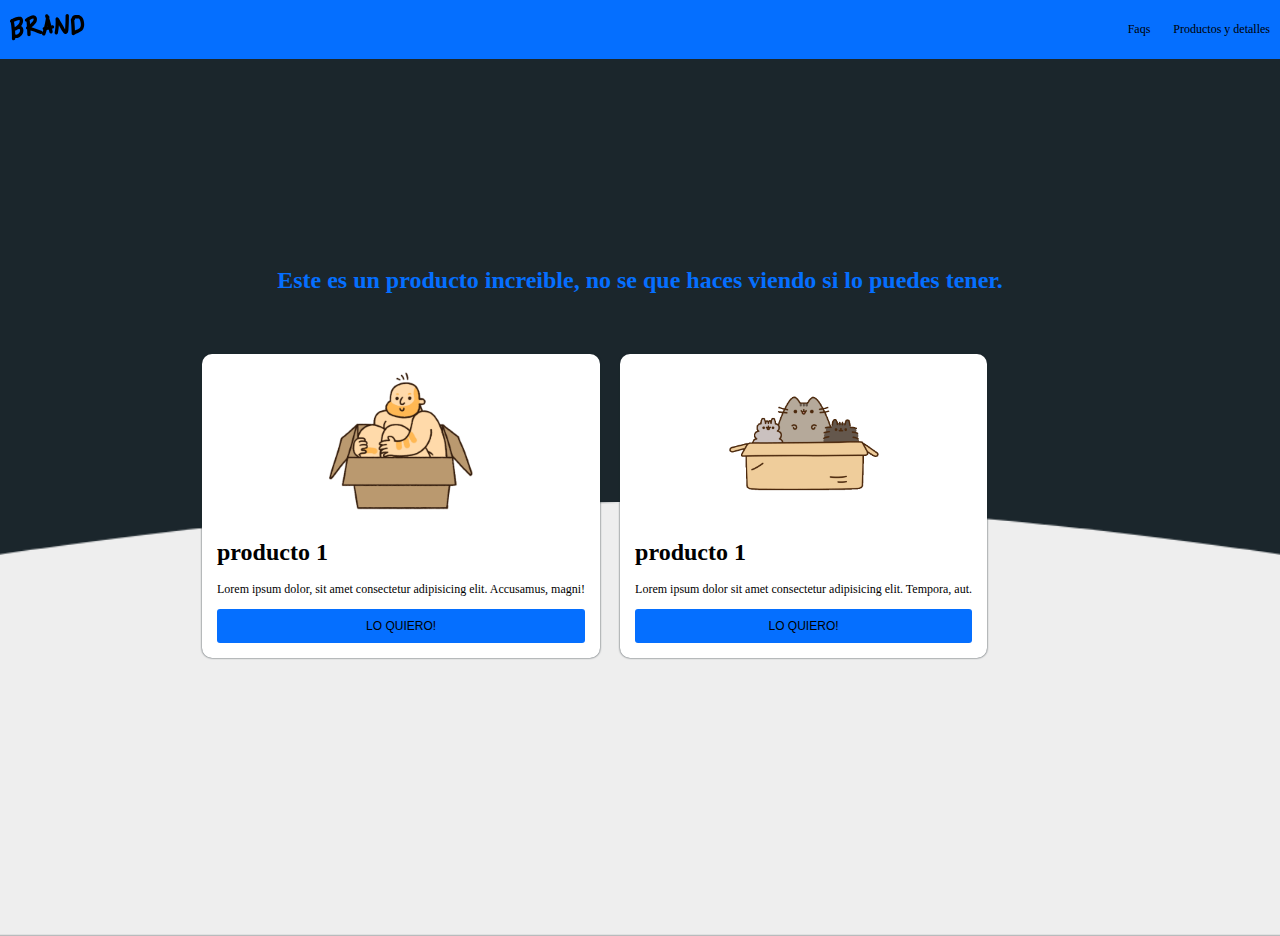
<file: venta_gatos/index.html>
<!DOCTYPE html>
<html lang="en">
<head>
    <meta charset="UTF-8">
    <meta name="viewport" content="width=device-width, initial-scale=1.0">
    <link rel="stylesheet" href="style.css">
    <title>Brand|venta de gatitos suaves</title>
</head>
<body>
    
   <header>
    <nav>  <!-- navbar -->
        <div class="brand_image">
            <img src="../venta_gatos/img/logo.png" alt="" srcset="">
        </div>
        <div class="nav_options">
            <ul>
                    <li>
                        <a href="#">Faqs</a>
                        <a href="#">Productos y detalles</a>
                    </li>
            </ul>
        </div>     
    </nav>  <!-- fin navbar -->
   </header>
    
    <!-- secion principal -->
    <div class="main_section">
        <h1 class="azul">
            Este es un producto increible, 
            no se que haces viendo si lo puedes tener.
        </h1>
    </div>
        <div class="products">
            <div class="product">
                <div class="content">
                    <div class="img-content">
                        <img src="img/box1.png" alt="" srcset="">
                    </div>
                    <h1>producto 1</h1>
                    <p>Lorem ipsum dolor, sit amet consectetur adipisicing elit. Accusamus, magni!</p>
                    <button class="main-button">LO QUIERO!</button>
                </div>
            </div>
            <div class="product">
                <div class="content">
                    <div class="img-content">
                        <img src="img/box2.png" alt="" srcset="">
                    </div>
                    <h1>producto 1</h1>
                    <p>Lorem ipsum dolor sit amet consectetur adipisicing elit. Tempora, aut.</p>
                    <button class="main-button">LO QUIERO!</button>
                </div>
            </div>
        </div>



    
    
</body>
</html>
</file>
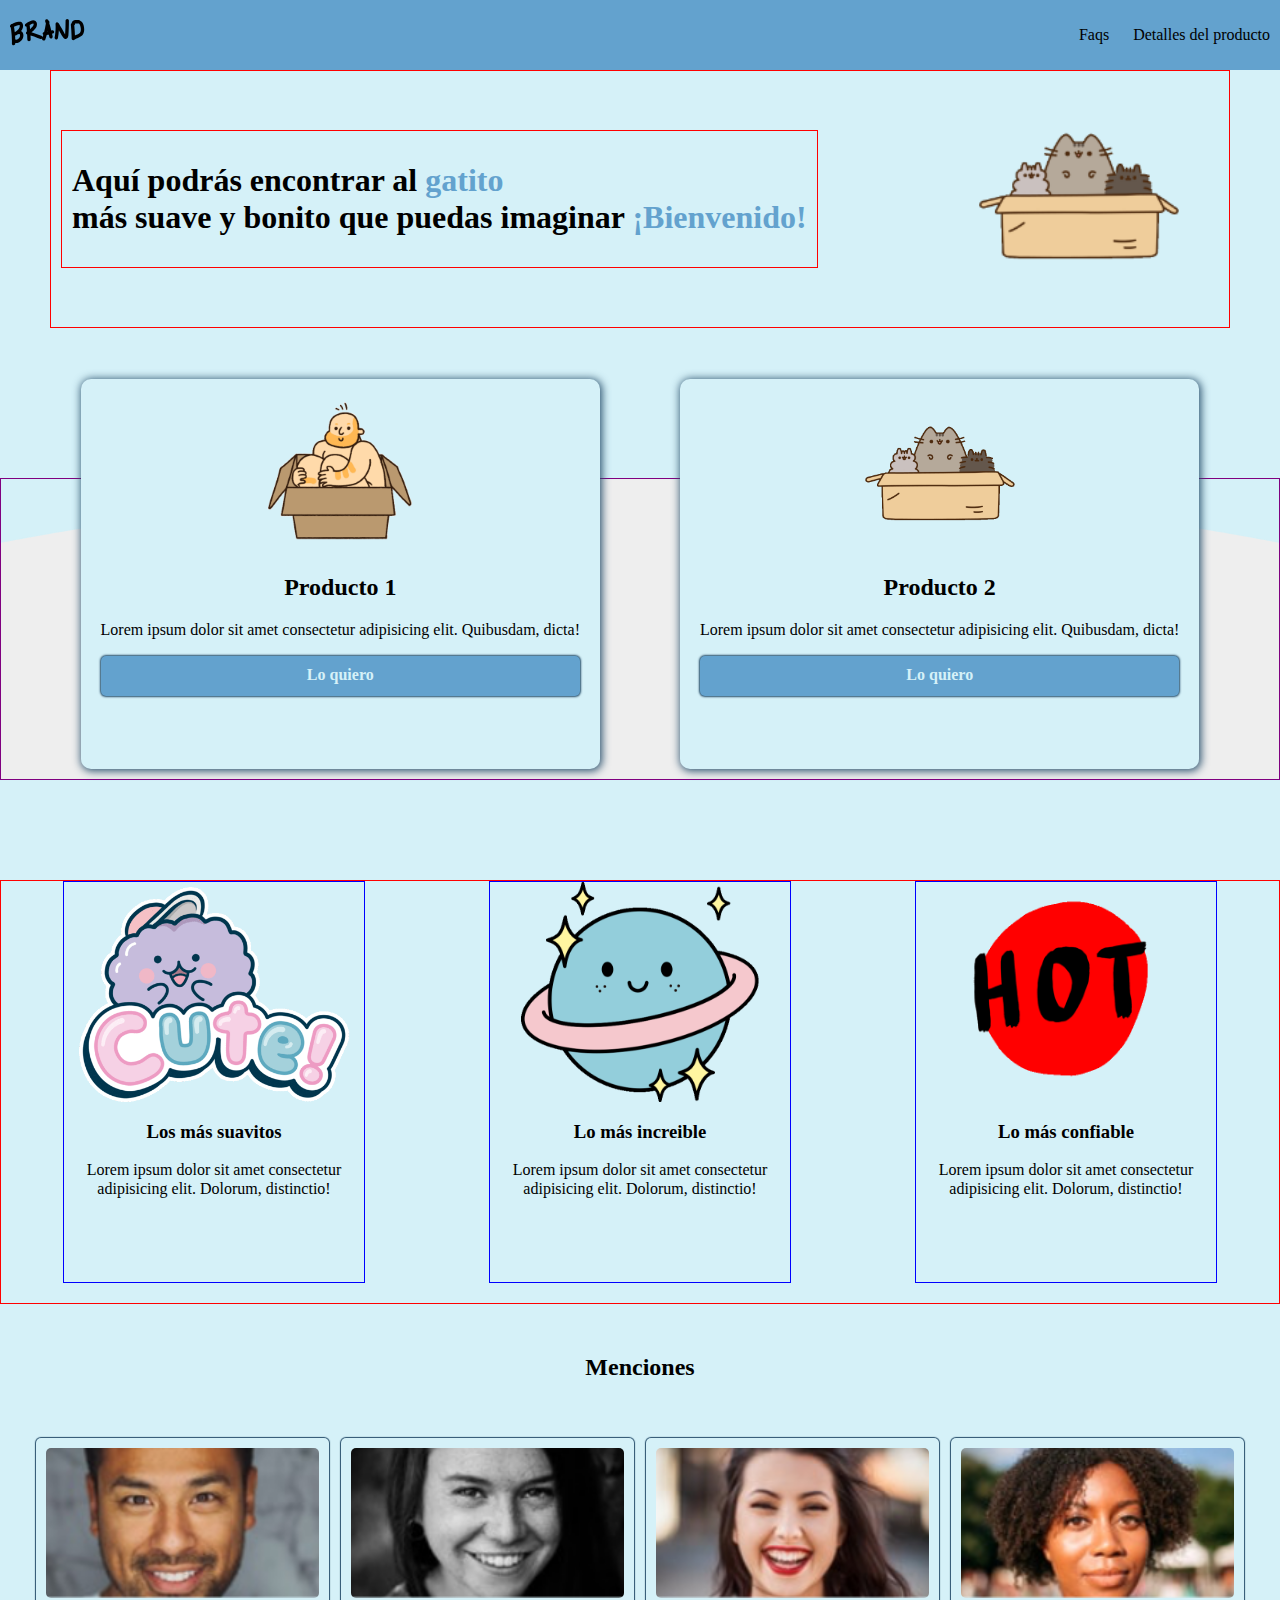
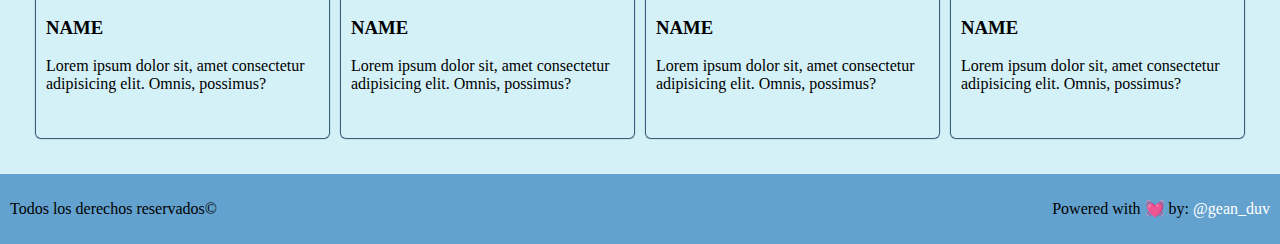
<file: venta_gatos_v2/index.html>
<!DOCTYPE html>
<html lang="es">
<head>
    <meta charset="UTF-8">
    <meta name="viewport" content="width=device-width, initial-scale=1.0">
    <link rel="stylesheet" href="normalize.css">
    <link rel="stylesheet" href="style.css">
    <link rel="stylesheet" href="mobile.css">
    <title>Brand|venta de gatitos</title>
</head>
<body>
    <header>
        <nav>
            <div class="logo">
                <img src="./img/logo.png" alt="" srcset="">
            </div>
            
                
                    <ul>
                        <li class="navigation_li">
                            <a href="#faqs">Faqs</a>
                            <a href="#detalles">Detalles del producto</a>
                        </li>
                    </ul>
                
          
        </nav>
    </header>
    
    <section>
        <div class="main-section">
            <div class="h1-div">
                <h1>
                    Aquí podrás encontrar al  <strong>gatito</strong> <br> más suave y bonito que puedas imaginar 
                     <strong>¡Bienvenido!</strong>
                </h1>
            </div>
            <figure>
                <img src="./img/box2.png" alt="" srcset="">
            </figure>
        </div>
    </section> 
    
    <section class="products">
        <div class="product">
            <img src="./img/box1.png" alt="" srcset="">
            <h2>Producto 1</h2>
            <p>Lorem ipsum dolor sit amet consectetur adipisicing elit. Quibusdam, dicta!</p>
            <button class="button-buy">Lo quiero</button>
        </div>
        <div class="product">
            <img src="./img/box2.png" alt="" srcset="">
            <h2>Producto 2</h2>
            <p>Lorem ipsum dolor sit amet consectetur adipisicing elit. Quibusdam, dicta!</p>
            <button class="button-buy">Lo quiero</button>
        </div>
    </section>
    
    <section id="detalles" class="details">
            <div class="details-product">
                <div class="details-img-1">
                     
                </div>
               <h3>
                Los más suavitos
               </h3>
               <p>
                   Lorem ipsum dolor sit amet consectetur adipisicing elit. Dolorum, distinctio!
               </p>
            </div>
            <div class="details-product">
                <div class="details-img-2">
                    
                </div>
                <h3>
                    Lo más increible
                </h3>
                <p>
                    Lorem ipsum dolor sit amet consectetur adipisicing elit. Dolorum, distinctio!
                </p>   
            </div>
            <div class="details-product">
                <div class="details-img-3">
                    
                </div>
                <h3>
                    Lo más confiable
                </h3>
                <p>
                    Lorem ipsum dolor sit amet consectetur adipisicing elit. Dolorum, distinctio!
                </p>
            </div>

    </section>
    
    <section class="color-section">
        <div class="h2-title">
            <h2>Menciones</h2>
        </div>
        <div class="mentions">
            
            <div class="view-mentions">
                <div class="mentions-img-1"></div>
                <h3>name</h3>
                <p>Lorem ipsum dolor sit, amet consectetur adipisicing elit. Omnis, possimus?</p>
            </div>
            <div class="view-mentions">
                <div class="mentions-img-2"></div>
                <h3>name</h3>
                <p>Lorem ipsum dolor sit, amet consectetur adipisicing elit. Omnis, possimus?</p>
            </div>
            <div class="view-mentions">
                <div class="mentions-img-3"></div>
                <h3>name</h3>
                <p>Lorem ipsum dolor sit, amet consectetur adipisicing elit. Omnis, possimus?</p>
            </div>
            <div class="view-mentions">
                <div class="mentions-img-4"></div>
                <h3>name</h3>
                <p>Lorem ipsum dolor sit, amet consectetur adipisicing elit. Omnis, possimus?</p>
            </div>
        </div>

    </section>
    
    <footer class="footer" >
        <div class="view-footer">
            <div>
                <p>Todos los derechos reservados©  </p>
            </div>
            <div class="footer-link">
                Powered with &#128147; by: <a href="https://www.instagram.com/gean_duv/" target="_blank">@gean_duv</a>
               <!-- <div class="social-media">
                    <div class="social-insta">
                        <a href="https://www.instagram.com/gean_duv/" target="_blanck"></a>
                    </div>
                    <div class="social-git">
                        <a href="https://www.instagram.com/gean_duv/" target="_blanck"></a>
                     </div>
               </div> -->
            </div>
        </div>
    </footer>
</body>
</html>
</file>
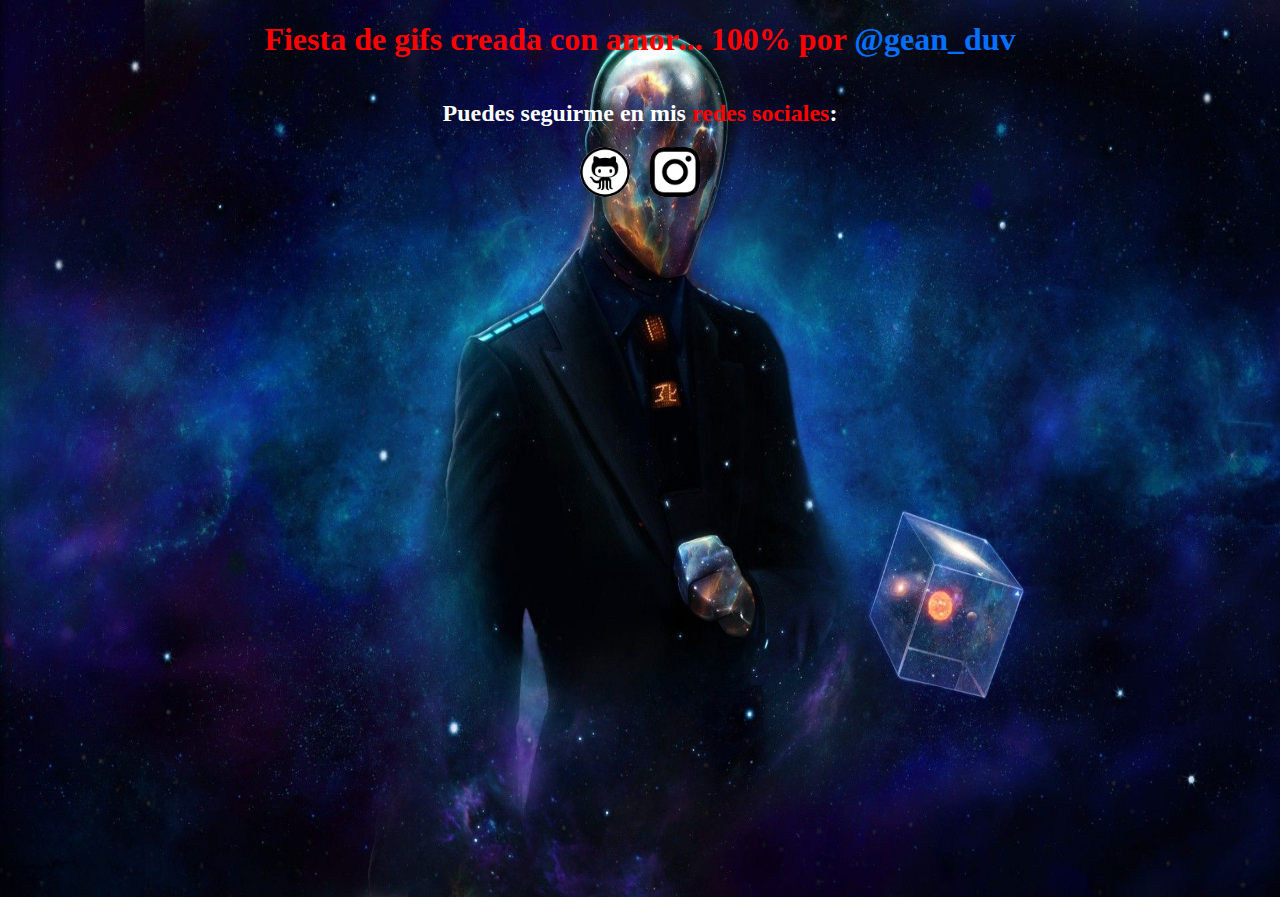
<file: index_fiesta.html>
<!DOCTYPE html>
<html lang="es">
<head>
    <meta charset="UTF-8">
    <meta name="viewport" content="width=device-width, initial-scale=1.0">
    <link rel="stylesheet" href="styles.css">
    <title>Gifs party</title>
</head>
<body>
   
   <header>
      <div class="titulo">
        <h1>Fiesta de gifs creada con <strong>amor</strong>... 100% por <a href="https://www.instagram.com/gean_duv/" target="_blank" >@gean_duv</a></h1>
      </div>
      <div class="seguirme">
          <h2>
              Puedes seguirme en mis <strong>redes sociales</strong>:
          </h2>
      </div>
      
    </header>
   
    <div class="social">
        <a href="https://github.com/gean2508" class="social-link github"></a>
        <a href="https://www.instagram.com/gean_duv/?hl=es-la" class="social-link insta"></a>
    </div>
   
   
    <div class="container">
        <div class="gif">
            <figure>
                <iframe src="https://giphy.com/embed/j3gsT2RsH9K0w" width="300" height="300" frameBorder="0" class="giphy-embed" allowFullScreen></iframe><p><a href="https://giphy.com/gifs/j3gsT2RsH9K0w"></a></p>
            </figure>
        </div>
       
        <div class="gif">
            <figure>
                <iframe src="https://giphy.com/embed/LLHkw7UnvY3Kw" width="300" height="300" frameBorder="0" class="giphy-embed" allowFullScreen></iframe><p><a href="https://giphy.com/gifs/kid-dances-jumbotron-LLHkw7UnvY3Kw"></a></p>
            </figure>
        </div>
        
        <div class="gif">
            <figure>
                <iframe src="https://giphy.com/embed/FWcoE5AkG3BRe" width="280" height="300" frameBorder="0" class="giphy-embed" allowFullScreen></iframe><p><a href="https://giphy.com/gifs/dance-FWcoE5AkG3BRe"></a></p>
            <figure>
            
        </div>
       
        <div class="gif">
            <figure>
                <iframe src="https://giphy.com/embed/LdEeG8dsMmif6" width="300" height="300" frameBorder="0" class="giphy-embed" allowFullScreen></iframe><p><a href="https://giphy.com/gifs/dance-jimmy-fallon-emma-watson-LdEeG8dsMmif6"></a></p>
            </figure>
        </div>
        
        <div class="gif">
         <figure>
            <iframe src="https://giphy.com/embed/iNUq5rs9KSrFm" width="300" height="300" frameBorder="0" class="giphy-embed" allowFullScreen></iframe><p><a href="https://giphy.com/gifs/dog-dance-iNUq5rs9KSrFm"></a></p>
         </figure>
         </div>
       
            
        
           
               
            
     </div>
</body>
</html>
</file>
<file: venta_gatos/style.css>
html, body{
    padding:0;
    margin:0;
    background-color:#1b262c;
    font-size: 12px;
    font-style:Helvetica;
}
/* variables */
:root{
--padding:20px;
--color:#056fff;
}
/* final de las variables */
/* 7acc2d */
nav{
    display:flex;
    background-color:var(--color);
    padding:10px;
    color:white;
    justify-content:space-between;
    align-items:center;
    
    
}

nav ul{
    display:flex;
    
}
nav li{
    
    list-style:none;
}
nav li a{
    color:#000000;
    text-decoration:none;
    padding-left:var(--padding);
}
nav  li a:hover{
    color:white;
}

/* main section------------------------------------- */
.main_section{
    text-align: center;
    padding: 15%;
}
.azul{
    color:#056fff;
}

.products{
    background-image: url("../venta_gatos/img/curve.png");
    height: 50px;
    background-size: cover;
    background-position: center top;  
    padding:15%;
    display:flex;
}
.product{
    /* border:1px solid red; */
    padding:10px;
    margin-top:-350px;
    
}
.product .content{
    padding:var(--padding);
    /* border:1px solid purple; */
    background:#ffffff;
    padding:15px;
    box-shadow:0 0 2px #1b262c;
    border-radius:10px;
    
   
    
}


.img-content{
    text-align: center;
}
.main-button{
    
    border-radius:3px;
    color:#000000;
    background-color:#056fff;
    /* box-shadow: 0 0 2px black; */
    width:100%;
    padding:10px;
    font-size:12px;
    border:0;
    
    
}
.main-button:hover{
    background:#0e3f83;
    cursor: pointer;;
}
</file>
<file: venta_gatos_v2/style.css>
body{
    margin:0;
    padding:0;
    background:#d5f1f8;
}
/* variables */
:root{
    --color-rosita:#63a2ce;
    --color-shadow:#284f6c;
    --color-background-items:#d5f1f8;
    --color-hover:#3070b7;
}
/* inicio nav ---------------------------- */
nav{
    display:flex;
    justify-content: space-between;
    background-color: var(--color-rosita);
    padding:10px;
    align-items: center;
    height: 50px;
}
nav ul{
    list-style: none;
    
}
nav a{
    text-decoration: none;
    color:black;
    margin-left: 20px;
}
nav a:hover{
    color: var(--color-hover);
    

}
/* fin del navbar---------------------------------- */

/* main-section start here----------------------- */
.main-section{
    border:1px solid red;
    /* height: 200px; */
    align-items: center;
    display: flex;
    margin:0 50px;
    justify-content: space-between;
    padding:10px;
    
}
.h1-div{
    border:1px solid red;
    display:inline-block;
    /* height: 400px; */
    /* width:250px; */
    padding:10px;
}
.main-section strong{
    color: var(--color-rosita);
    /* text-transform: uppercase; */
}
.main-section img{
    height: 200px;
}
/* final del main-section ---------------*/


/* inicio de los products------------ */
.products{
    border:1px solid purple;
    height: 300px;
    margin-bottom: 100px;
    background-image: url(./img/curve.png);
    background-repeat: no-repeat;
    background-size: cover;
    background-position: center top;
    margin-top: 150px;
    
    /* margin-left:  50px;
    margin-right: 50px; */
    display:flex;
    justify-content: center;
    /* background:var(--color-background-items); */

}
.product{
    padding: 20px ;
    height: 350px;
    /* width: 350px; */
    margin: -100px 40px;
    justify-content: center;
    background-color: var(--color-background-items);
    text-align: center;
    border-radius: 10px;
    box-shadow:  1px 1px 8px 1px var(--color-shadow);
    

}
.button-buy{
    background-color: var(--color-rosita);
    border:0;
    height: 40px;
    width: 100%;
    padding: 0;
    box-shadow:  0 0 2px 1px var(--color-shadow);
    border-radius: 5px;
    font-weight: 600;
    color:var(--color-background-items);
}
.button-buy:hover{
    background-color: var(--color-hover) ;
    font-weight: 400;
    cursor: pointer;
    box-shadow: inset 0 0 6px 1px var(--color-shadow);
    color:var(--color-background-items);
}

/* final de products-------------------sddsds */
/* details-------------inicio */
.details{
    display:flex;
    justify-content: space-around;
    background-color: var(--color-background-items);
    /* margin: 0 50px; */
    border:1px solid red;
    
}
.details-product{
    border:1px solid blue;
    height: 400px;
    width:300px;
    text-align: center;
    /* box-shadow:  0 0  1px 1px var(--color-shadow); */
    /* border-radius: 10px; */
    margin-bottom: 20px;
    
}
/* imagenes del details------------- */
.details-img-1, 
.details-img-2,
.details-img-3{
    /* border: 1px solid purple; */
    height: 220px;
    background-repeat: no-repeat;
    background-position: center top;
    
}

.details-img-1{
    background-image: url(./img/b1.png);

}
.details-img-2{ 
    background-image: url(./img/b2.png);
 }
.details-img-3{
    background-image: url(./img/b3.png);
}

/* inicio de mentions.--------------- */
.color-section{
    background:var(--color-background-items);
    padding:30px;
    margin:0;
    
}
.h2-title{
    /* border:1px solid red; */
    background-color: var(--color-background-items);
    display:flex;
    justify-content: center;
    margin-bottom: 30px;
    /* box-shadow: 0 2px 2px 1px var(--color-shadow); */
    
}
.mentions{
    display:flex;
    background: var(--color-background-items);
    
    
}
.view-mentions{
    /* border:1px solid blue; */
    margin:6px;
    text-align: start;
    padding:10px;
    box-shadow: 0 0 1px 1px var(--color-shadow);
    height: 280px;
    border-radius: 5px;
}
.view-mentions h3{
    text-transform: uppercase;
}
.mentions-img-1,
.mentions-img-2,
.mentions-img-3,
.mentions-img-4{
    /* border:1px solid purple; */
    height: 150px;
    background-repeat: no-repeat;
    background-size: cover;
    background-position: center top;
    border-radius: 5px;
}

.mentions-img-1{
    background-image:url(./img/p1.png);
}
.mentions-img-2{
    background-image:url(./img/p2.png);
}
.mentions-img-3{
    background-image:url(./img/p3.png);
}
.mentions-img-4{
    background-image:url(./img/p4.png);
}
/* inicio del foooooooooooooooter----- */
.footer{
    background-color: var(--color-rosita);
    margin:0;
}
.view-footer{
   /* background-color: var(--color-rosita);  */
   margin:inherit;
   height: 50px;
   display:flex;
   align-items: center;
   justify-content:space-between;
   padding: 10px;
}
.footer-link{
    /* margin-right: 10px; */
}
.footer-link a{
    color:white;
    text-decoration: none;
}
.footer-link a:hover{
    color:var(--color-hover);
}
/* logoooooooooooooo */

/* .social-media{
    width: 20px;
    height: 20px;
    border:1px solid purple;
    display:flex;

}
.social-insta{
    background-image:url(./img/insta.png);
}
.social-git{
    background-image:url(./img/github.png);
} */

/* tengo que acabor la parte del social media */
</file>
<file: venta_gatos_v2/mobile.css>
@media (max-width: 600px) {
    .products{
        display: inherit;
        height: auto;
        margin:50px;
        

        }
        .product{
            margin: 0;
            margin-bottom:20px;
            
        }
        .main-section{
            padding:5px;
            display:inline-block;
            
        }
        .details{
            display:inherit;
            padding-left: 10%;
        
        }
        .details-product{
            
        }
        .mentions{
            display:inherit;
        }
    
}
</file>
<file: styles.css>
body{
    margin:0;
    padding:0;
    background-image: url(cab.jpg);
    background-size: 100% 100%;
    background-repeat: no-repeat;
}

.titulo{
    
    display:flex;
    justify-content: center;
    color:white;
}
.titulo a{
    color: #056fff;
    text-decoration: none;
}
.titulo,.seguirme strong{
    color:red;
}

.seguirme{
    
    display:flex;
    justify-content: center;
    color:white;
}
.social{
    
    justify-content: center;
    display:flex;
}
.social-link{
    width: 50px;
    height: 50px;
    background-size: 50px 50px;
    display: inline-block;
    margin: 0 10px;
    background-color: white;
    border-radius:15px;
    
}
.social-link.github{
    background-image: url(github.png);
    border-radius:25px;
}
.social-link.insta{
    background-image: url(insta.png);
}

.container{
    
    margin:0;
    display:flex;
    flex-wrap: wrap;
    margin-top: 20px;
}
.gif{
    
    width:300px;
    height: 300px;
    margin:10px;
    padding:10px;
    display:inherit;
    border-radius: 30px;
    


}
</file>
